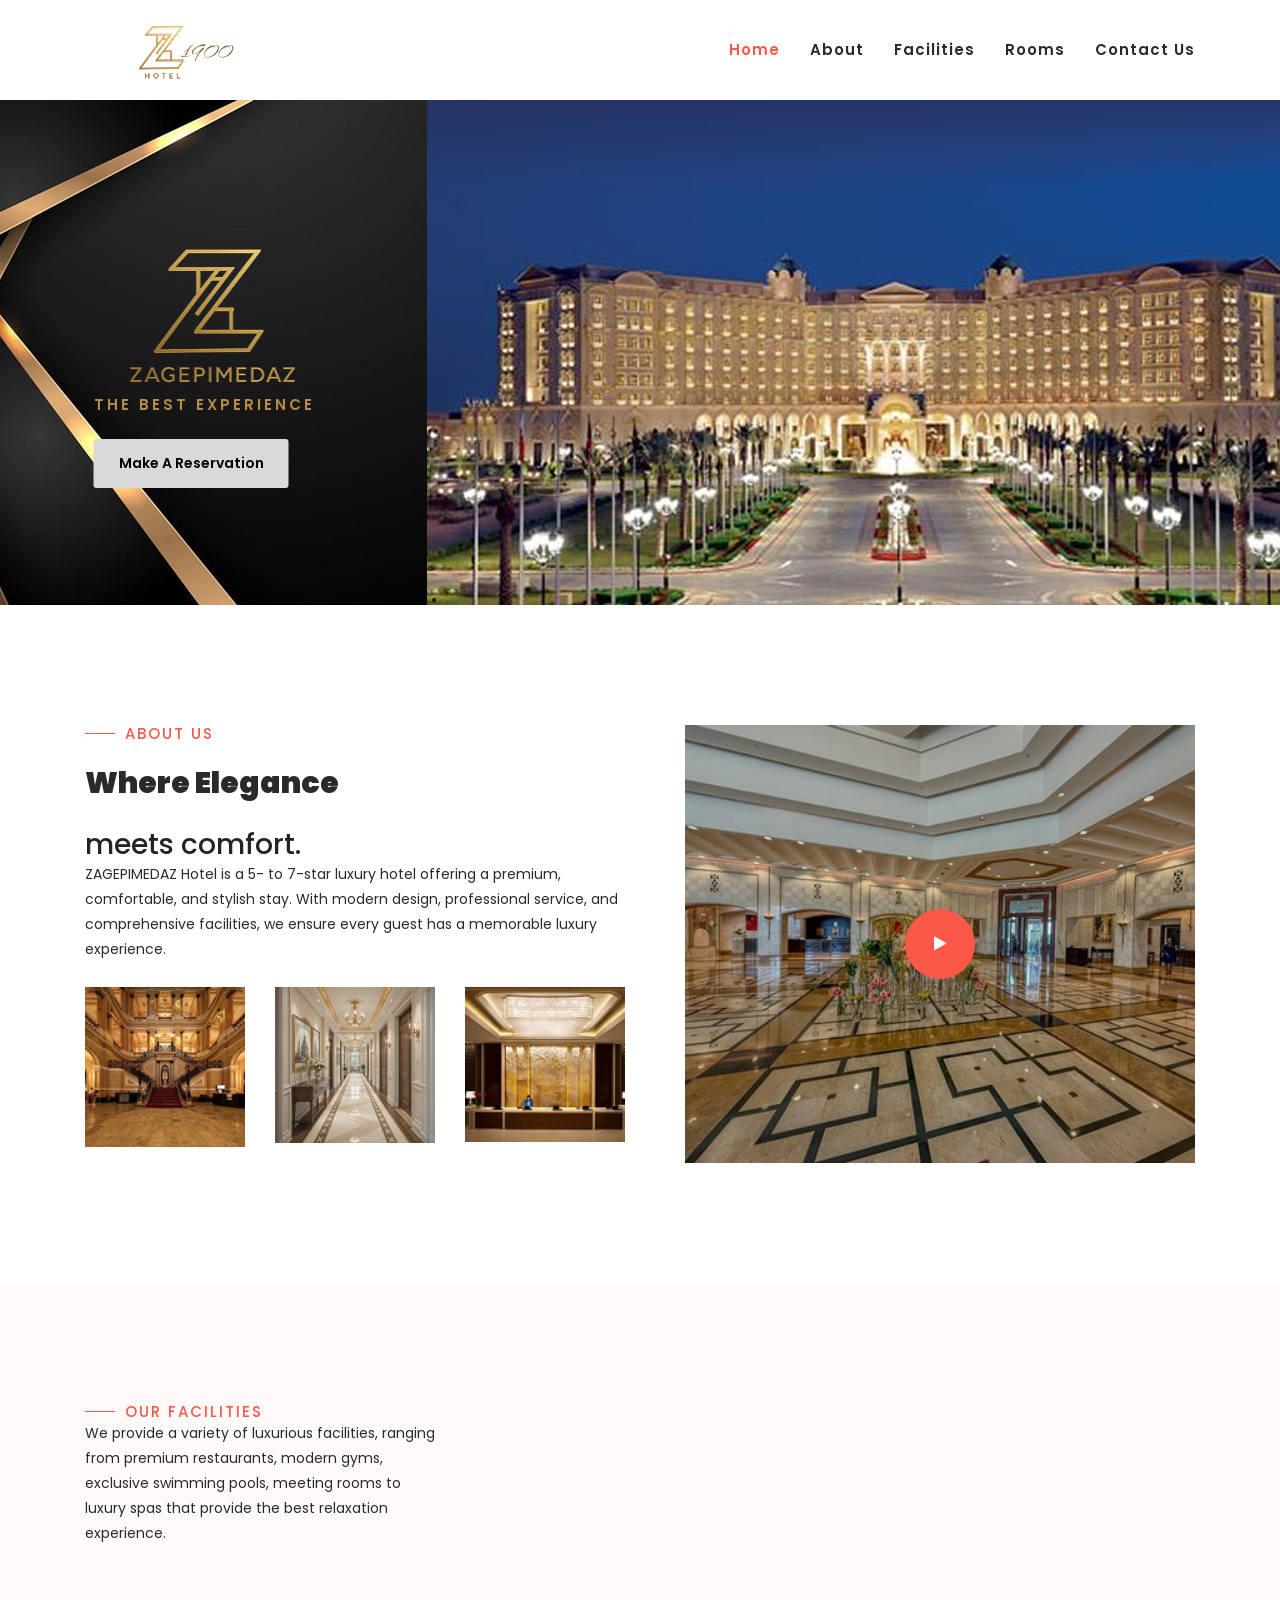
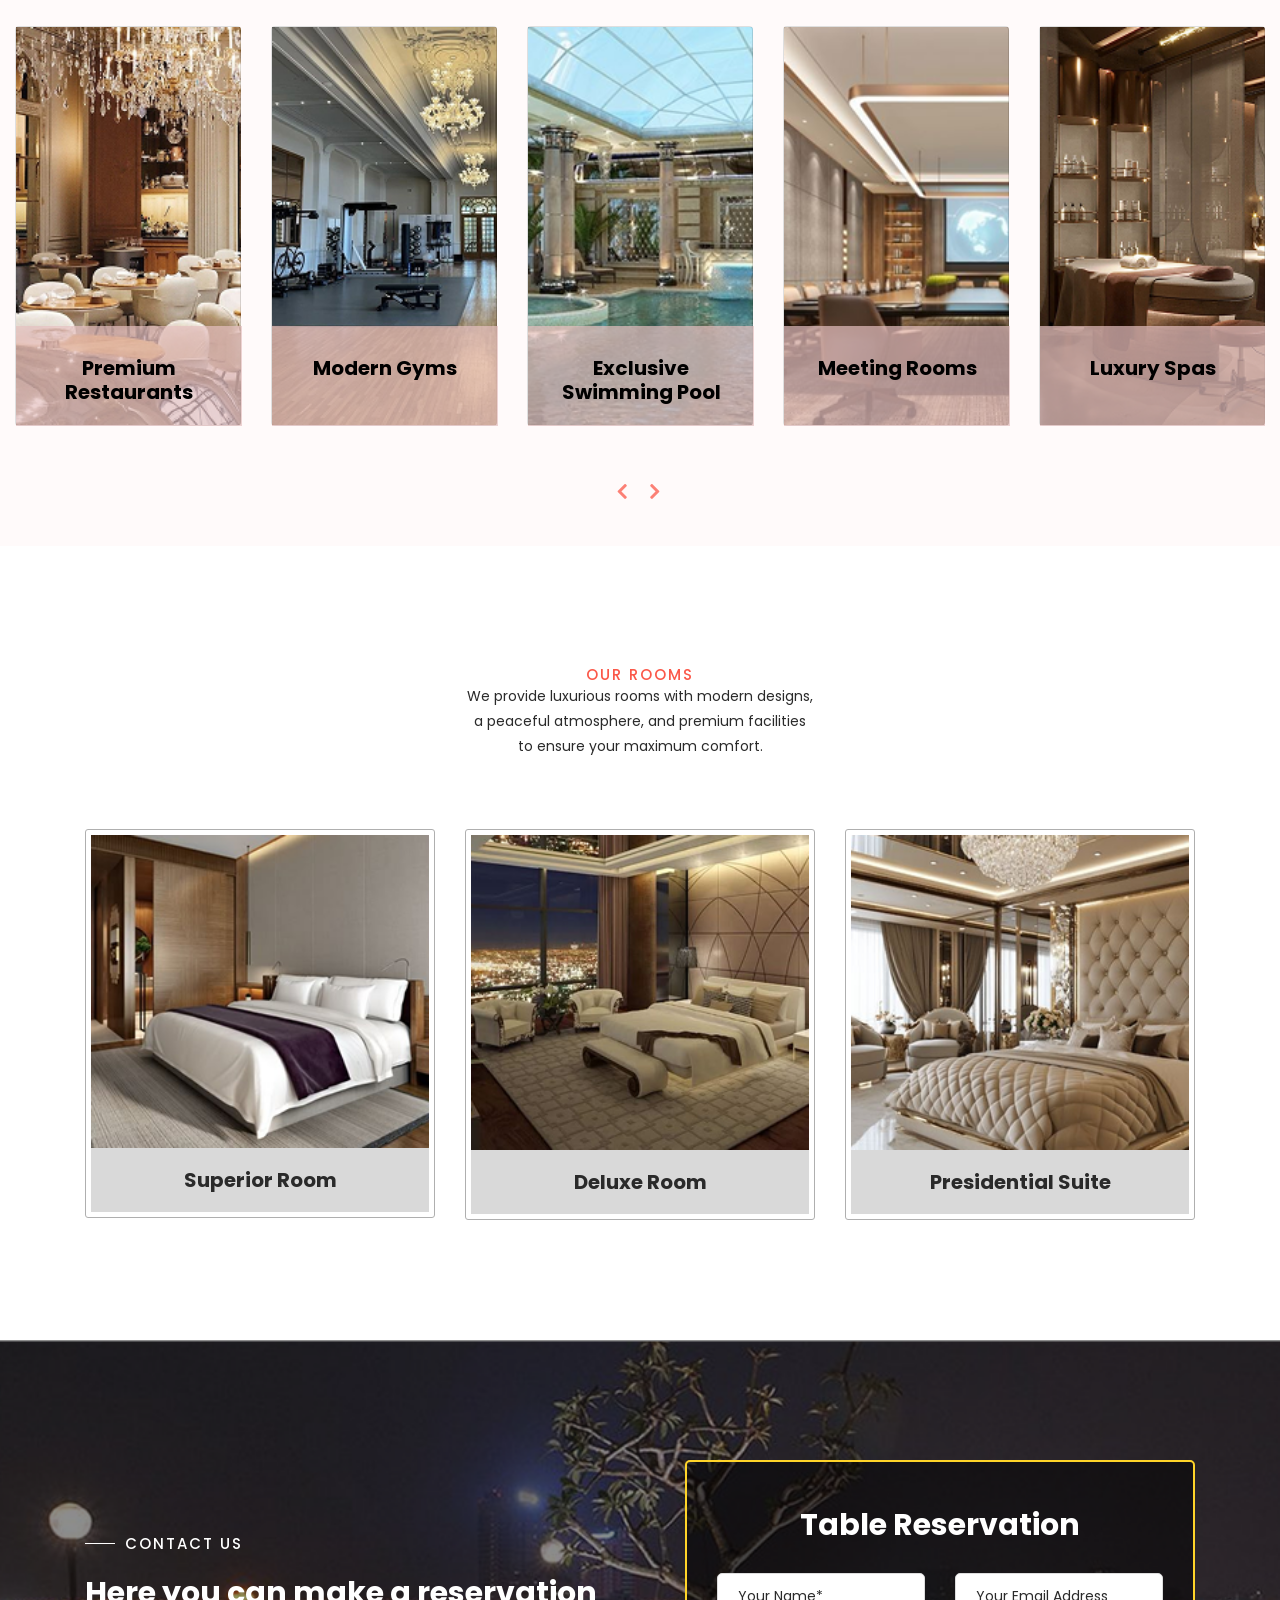
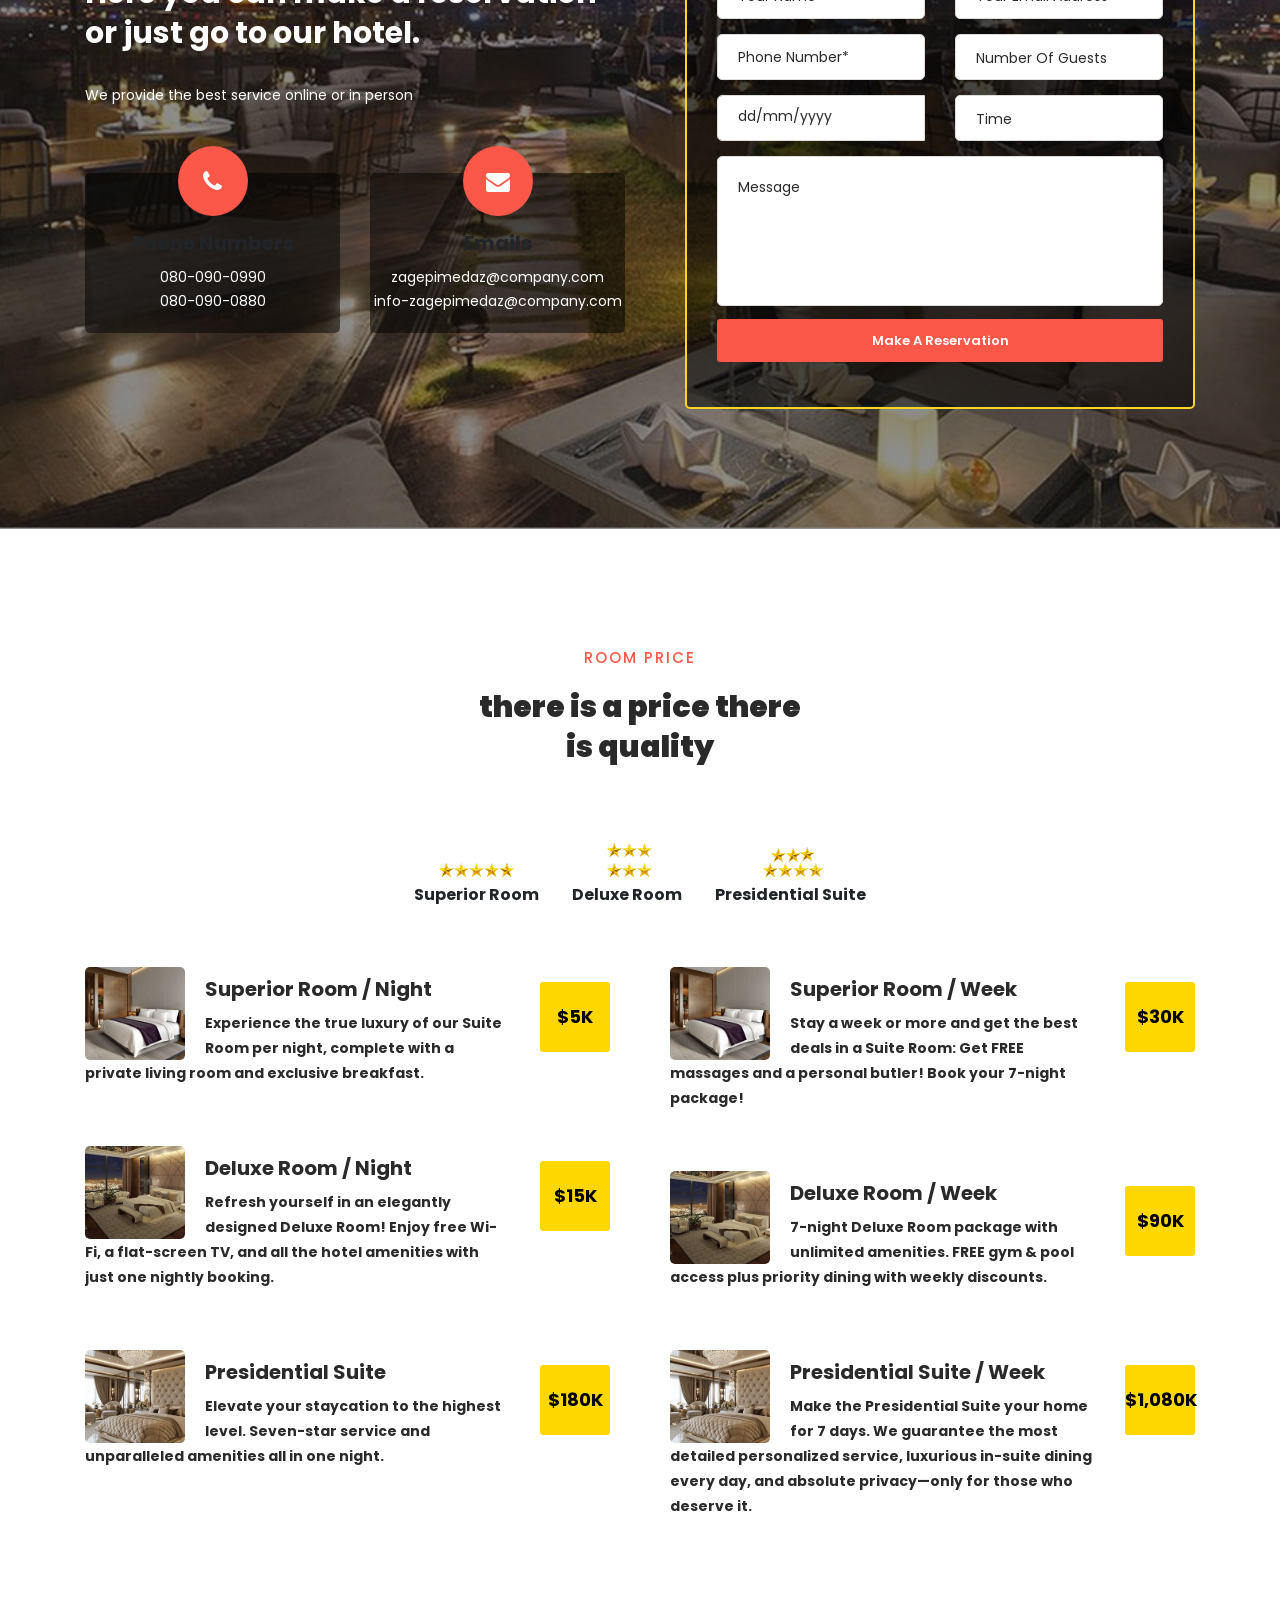
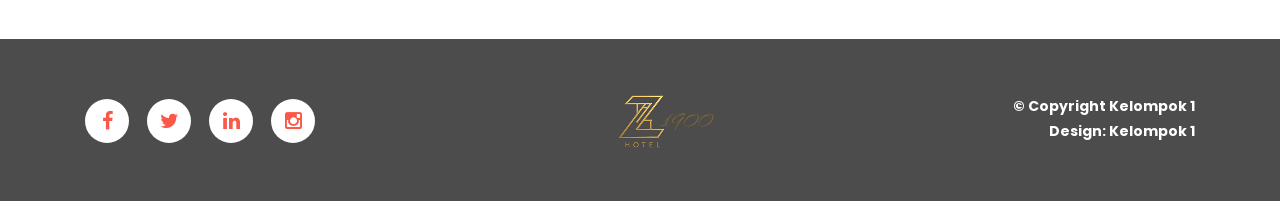
<file: programmer/index.html>
<!DOCTYPE html>
<html lang="en">

  <head>

    <meta charset="utf-8">
    <meta name="viewport" content="width=device-width, initial-scale=1, shrink-to-fit=no">
    <meta name="description" content="">
    <meta name="author" content="">
    <link href="https://fonts.googleapis.com/css?family=Poppins:100,200,300,400,500,600,700,800,900&display=swap" rel="stylesheet">
    <link href="https://fonts.googleapis.com/css2?family=Dancing+Script:wght@400;500;600;700&display=swap" rel="stylesheet">

    <title>Zagepimedaz Hotel</title>

    <!-- Additional CSS Files -->
    <link rel="stylesheet" type="text/css" href="assets/css/bootstrap.min.css">

    <link rel="stylesheet" type="text/css" href="assets/css/font-awesome.css">

    <link rel="stylesheet" href="assets/css/hotel.css">

    <link rel="stylesheet" href="assets/css/owl-carousel.css">

    <link rel="stylesheet" href="assets/css/lightbox.css">

    </head>
    
    <body>
    
    <!-- ***** Preloader Start ***** -->
    <div id="preloader">
        <div class="jumper">
            <div></div>
            <div></div>
            <div></div>
        </div>
    </div>  
    <!-- ***** Preloader End ***** -->
    
    
    <!-- ***** Header Area Start ***** -->
    <header class="header-area header-sticky">
        <div class="container">
            <div class="row">
                <div class="col-12">
                    <nav class="main-nav">
                        <!-- ***** Logo Start ***** -->
                        <a href="index.html" class="logo">
                            <img src="assets/images/logo.png" align="Zagepimedaz Hotel">
                        </a>
                        <!-- ***** Logo End ***** -->
                        <!-- ***** Menu Start ***** -->
                        <ul class="nav">
                            <li class="scroll-to-section"><a href="#top" class="active">Home</a></li>
                            <li class="scroll-to-section"><a href="#about">About</a></li>
                            <li class="scroll-to-section"><a href="#menu">Facilities</a></li>
                            <li class="scroll-to-section"><a href="#chefs">Rooms</a></li> 
                            <li class="scroll-to-section"><a href="#reservation">Contact Us</a></li> 
                        </ul>        
                        <a class='menu-trigger'>
                            <span>Menu</span>
                        </a>
                        <!-- ***** Menu End ***** -->
                    </nav>
                </div>
            </div>
        </div>
    </header>
    <!-- ***** Header Area End ***** -->

    <!-- ***** Main Banner Area Start ***** -->
    <div id="top">
        <div class="container-fluid">
            <div class="row">
                <div class="col-lg-4">
                    <div class="left-content">
                        <div class="inner-content">
                            <img src="assets/images/logota.png" alt="ZAGEPIMEDAZ">
                            <h6 style="color: #B38D42;">THE BEST EXPERIENCE</h6>
                            <div class="main-white-button scroll-to-section">
                                <a href="#reservation"><p style="color:black ;">Make A Reservation</p></a>
                            </div>
                        </div>
                    </div>
                </div>
                <div class="col-lg-8">
                    <div class="main-banner header-text">
                        <div class="img-fill">
                            <img src="assets/images/b2.png" alt="ZAGEPIMEDAZ">
                        </div>
                    </div>
                </div>
            </div>
        </div>
    </div>
    <!-- ***** Main Banner Area End ***** -->

    <!-- ***** About Area Starts ***** -->
    <section class="section" id="about">
        <div class="container">
            <div class="row">
                <div class="col-lg-6 col-md-6 col-xs-12">
                    <div class="left-text-content">
                        <div class="section-heading">
                            <h6>About Us</h6>
                            <h2>Where Elegance</h2>
                            <h3>meets comfort.</h3>
                        </div>
                        <p>ZAGEPIMEDAZ Hotel is a 5- to 7-star luxury hotel offering a premium, comfortable, and stylish stay. With modern design, professional service, and comprehensive facilities, we ensure every guest has a memorable luxury experience.</p>
                        <div class="row">
                            <div class="col-4">
                                <img src="assets/images/b3.png" alt="">
                            </div>
                            <div class="col-4">
                                <img src="assets/images/b4.png" alt="">
                            </div>
                            <div class="col-4">
                                <img src="assets/images/b5.png" alt="">
                            </div>
                        </div>
                    </div>
                </div>
                <div class="col-lg-6 col-md-6 col-xs-12">
                    <div class="right-content">
                        <div class="thumb">
                            <a rel="nofollow" href="http://youtube.com"><i class="fa fa-play"></i></a>
                            <img src="assets/images/pv.png" alt="">
                        </div>
                    </div>
                </div>
            </div>
        </div>
    </section>
    <!-- ***** About Area Ends ***** -->

    <!-- ***** Menu Area Starts ***** -->
    <section class="section" id="menu">
        <div class="container">
            <div class="row">
                <div class="col-lg-4">
                    <div class="section-heading">
                        <h6>Our Facilities</h6>
                        <p>We provide a variety of luxurious facilities, ranging from premium restaurants, modern gyms, exclusive swimming pools, meeting rooms to luxury spas that provide the best relaxation experience.</p>
                    </div>
                </div>
            </div>
        </div>
        <div class="menu-item-carousel">
            <div class="col-lg-12">
                <div class="owl-menu-item owl-carousel">
                    <div class="item">
                        <div class='card card1'>
                            <div class='Info'>
                              <h1 class='title'>Premium Restaurants <br> <br></h1>
                              <div class="main-text-button">
                              </div>
                            </div>
                        </div>
                    </div>
                    <div class="item">
                        <div class='card card2'>
                            <div class='Info'>
                              <h1 class='title'>Modern Gyms <br> <br></h1>
                              <div class="main-text-button">
                              </div>
                            </div>
                        </div>
                    </div>
                    <div class="item">
                        <div class='card card3'>
                            <div class='Info'>
                              <h1 class='title'>Exclusive Swimming Pool</h1>
                              <div class="main-text-button">
                              </div>
                            </div>
                        </div>
                    </div>
                    <div class="item">
                        <div class='card card4'>
                            <div class='Info'>
                              <h1 class='title'>Meeting Rooms <br> <br></h1>
                              <div class="main-text-button">
                              </div>
                            </div>
                        </div>
                    </div>
                    <div class="item">
                        <div class='card card5'>
                            <div class='Info'>
                              <h1 class='title'>Luxury Spas <br> <br></h1>
                              <div class="main-text-button">
                              </div>
                            </div>
                        </div>
                    </div>
                    <div class="item">
                        <div class='card card3'>
                            <div class='Info'>
                              <h1 class='title'>Exclusive Swimming Pool</h1>
                              <div class="main-text-button">
                              </div>
                            </div>
                        </div>
                    </div>
                </div>
            </div>
        </div>
    </section>
    <!-- ***** Menu Area Ends ***** -->

    <!-- ***** Chefs Area Starts ***** -->
    <section class="section" id="chefs">
        <div class="container">
            <div class="row">
                <div class="col-lg-4 offset-lg-4 text-center">
                    <div class="section-heading">
                        <h6>Our rooms</h6>
                        <p>We provide luxurious rooms with modern designs, a peaceful atmosphere, and premium facilities to ensure your maximum comfort.</p>
                    </div>
                </div>
            </div>
            <div class="row">
                <div class="col-lg-4">
                    <div class="chef-item">
                        <div class="thumb">
                            <img src="assets/images/sp-rooms.png" alt="Chef #1">
                        </div>
                        <div class="down-content">
                            <h4>Superior Room</h4>
                        </div>
                    </div>
                </div>
                <div class="col-lg-4">
                    <div class="chef-item">
                        <div class="thumb">
                            <img src="assets/images/d-rooms.png" alt="Chef #2">
                        </div>
                        <div class="down-content">
                            <h4>Deluxe Room</h4>
                        </div>
                    </div>
                </div>
                <div class="col-lg-4">
                    <div class="chef-item">
                        <div class="thumb">
                            <img src="assets/images/ps-rooms.png" alt="Chef #3">
                        </div>
                        <div class="down-content">
                            <h4>Presidential Suite</h4>
                        </div>
                    </div>
                </div>
            </div>
        </div>
    </section>
    <!-- ***** Chefs Area Ends ***** -->

    <!-- ***** Reservation Us Area Starts ***** -->
    <section class="section" id="reservation">
        <div class="container">
            <div class="row">
                <div class="col-lg-6 align-self-center">
                    <div class="left-text-content">
                        <div class="section-heading">
                            <h6>Contact Us</h6>
                            <h2>Here you can  make a reservation or just go to our hotel.</h2>
                        </div>
                        <p>We provide the best service online or in person</p>
                        <div class="row">
                            <div class="col-lg-6">
                                <div class="phone">
                                    <i class="fa fa-phone"></i>
                                    <h4>Phone Numbers</h4>
                                    <span><a href="#" style="color: #fff;">080-090-0990</a><br><a href="#" style="color: #fff;">080-090-0880</a></span>
                                </div>
                            </div>
                            <div class="col-lg-6">
                                <div class="message">
                                    <i class="fa fa-envelope"></i>
                                    <h4>Emails</h4>
                                    <span><a href="#" style="color: #fff;">zagepimedaz@company.com</a><br><a href="#" style="color: #fff;">info-zagepimedaz@company.com</a></span>
                                </div>
                            </div>
                        </div>
                    </div>
                </div>
                <div class="col-lg-6">
                    <div class="contact-form">
                        <form id="contact" action="" method="post">
                          <div class="row">
                            <div class="col-lg-12">
                                <h4 style="color: #fff;">Table Reservation</h4>
                            </div>
                            <div class="col-lg-6 col-sm-12">
                              <fieldset>
                                <input name="name" type="text" id="name" placeholder="Your Name*" required="">
                              </fieldset>
                            </div>
                            <div class="col-lg-6 col-sm-12">
                              <fieldset>
                              <input name="email" type="text" id="email" pattern="[^ @]*@[^ @]*" placeholder="Your Email Address" required="">
                            </fieldset>
                            </div>
                            <div class="col-lg-6 col-sm-12">
                              <fieldset>
                                <input name="phone" type="text" id="phone" placeholder="Phone Number*" required="">
                              </fieldset>
                            </div>
                            <div class="col-md-6 col-sm-12">
                              <fieldset>
                                <select value="number-guests" name="number-guests" id="number-guests">
                                    <option value="number-guests">Number Of Guests</option>
                                    <option name="1" id="1">1</option>
                                    <option name="2" id="2">2</option>
                                    <option name="3" id="3">3</option>
                                    <option name="4" id="4">4</option>
                                    <option name="5" id="5">5</option>
                                    <option name="6" id="6">6</option>
                                    <option name="7" id="7">7</option>
                                    <option name="8" id="8">8</option>
                                    <option name="9" id="9">9</option>
                                    <option name="10" id="10">10</option>
                                    <option name="11" id="11">11</option>
                                    <option name="12" id="12">12</option>
                                </select>
                              </fieldset>
                            </div>
                            <div class="col-lg-6">
                                <div id="filterDate2">    
                                  <div class="input-group date" data-date-format="dd/mm/yyyy">
                                    <input  name="date" id="date" type="text" class="form-control" placeholder="dd/mm/yyyy">
                                    <div class="input-group-addon" >
                                      <span class="glyphicon glyphicon-th"></span>
                                    </div>
                                  </div>
                                </div>   
                            </div>
                            <div class="col-md-6 col-sm-12">
                              <fieldset>
                                <select value="time" name="time" id="time">
                                    <option value="time">Time</option>
                                    <option name="Breakfast" id="Breakfast">Breakfast</option>
                                    <option name="Lunch" id="Lunch">Lunch</option>
                                    <option name="Dinner" id="Dinner">Dinner</option>
                                </select>
                              </fieldset>
                            </div>
                            <div class="col-lg-12">
                              <fieldset>
                                <textarea name="message" rows="6" id="message" placeholder="Message" required=""></textarea>
                              </fieldset>
                            </div>
                            <div class="col-lg-12">
                              <fieldset>
                                <button type="submit" id="form-submit" class="main-button-icon">Make A Reservation</button>
                              </fieldset>
                            </div>
                          </div>
                        </form>
                    </div>
                </div>
            </div>
        </div>
    </section>
    <!-- ***** Reservation Area Ends ***** -->

    <!-- ***** Menu Area Starts ***** -->
    <section class="section" id="offers">
        <div class="container">
            <div class="row">
                <div class="col-lg-4 offset-lg-4 text-center">
                    <div class="section-heading">
                        <h6>Room Price</h6>
                        <h2><b>there is a price there is quality</h2>
                    </div>
                </div>
            </div>
            <div class="row">
                <div class="col-lg-12">
                    <div class="row" id="tabs">
                        <div class="col-lg-12">
                            <div class="heading-tabs">
                                <div class="row">
                                    <div class="col-lg-6 offset-lg-3">
                                        <ul>
                                          <li><img src="assets/images/bintang5.png" alt=""><br>Superior Room</li>
                                          <li><img src="assets/images/bintang6.png" alt=""><br>Deluxe Room</li>
                                          <li><img src="assets/images/bintang7.png" alt=""><br>Presidential Suite</li>
                                        </ul>
                                    </div>
                                </div>
                            </div>
                        </div>
                        <div class="col-lg-12">
                            <section class='tabs-content'>
                                <article id='tabs-1'>
                                    <div class="row">
                                        <div class="col-lg-6">
                                            <div class="row">
                                                <div class="left-list">
                                                    <div class="col-lg-12">
                                                        <div class="tab-item">
                                                            <img src="assets/images/sp-rooms.png" alt="">
                                                            <h4>Superior Room / Night</h4>
                                                            <p>Experience the true luxury of our Suite Room per night, complete with a private living room and exclusive breakfast.</p>
                                                            <div class="price">
                                                                <h6 style="color: black;">$5K</h6>
                                                            </div>
                                                        </div>
                                                    </div>
                                                    <div class="col-lg-12">
                                                        <div class="tab-item">
                                                            <img src="assets/images/d-rooms.png" alt="">
                                                            <h4>Deluxe Room / Night</h4>
                                                            <p>Refresh yourself in an elegantly designed Deluxe Room! Enjoy free Wi-Fi, a flat-screen TV, and all the hotel amenities with just one nightly booking.</p>
                                                            <div class="price">
                                                                <h6 style="color: black;">$15K</h6>
                                                            </div>
                                                        </div>
                                                    </div>
                                                    <div class="col-lg-12">
                                                        <div class="tab-item">
                                                            <img src="assets/images/ps-rooms.png" alt="">
                                                            <h4>Presidential Suite</h4>
                                                            <p>Elevate your staycation to the highest level. Seven-star service and unparalleled amenities all in one night.</p>
                                                            <div class="price">
                                                                <h6 style="color: black;">$180K</h6>
                                                            </div>
                                                        </div>
                                                    </div>
                                                </div>
                                            </div>
                                        </div>
                                        <div class="col-lg-6">
                                            <div class="row">
                                                <div class="right-list">
                                                    <div class="col-lg-12">
                                                        <div class="tab-item">
                                                            <img src="assets/images/sp-rooms.png" alt="">
                                                            <h4>Superior Room / Week</h4>
                                                            <p>Stay a week or more and get the best deals in a Suite Room: Get FREE massages and a personal butler! Book your 7-night package!</p>
                                                            <div class="price">
                                                                <h6 style="color: black;">$30K</h6>
                                                            </div>
                                                        </div>
                                                    </div>
                                                    <div class="col-lg-12">
                                                        <div class="tab-item">
                                                            <img src="assets/images/d-rooms.png" alt="">
                                                            <h4>Deluxe Room / Week</h4>
                                                            <p>7-night Deluxe Room package with unlimited amenities. FREE gym & pool access plus priority dining with weekly discounts.</p>
                                                            <div class="price">
                                                                <h6 style="color: black;">$90K</h6>
                                                            </div>
                                                        </div>
                                                    </div>
                                                    <div class="col-lg-12">
                                                        <div class="tab-item">
                                                            <img src="assets/images/ps-rooms.png" alt="">
                                                            <h4>Presidential Suite / Week</h4>
                                                            <p>Make the Presidential Suite your home for 7 days. We guarantee the most detailed personalized service, luxurious in-suite dining every day, and absolute privacy—only for those who deserve it.</p>
                                                            <div class="price">
                                                                <h6 style="color: black;">$1,080K</h6>
                                                            </div>
                                                        </div>
                                                    </div>
                                                </div>
                                            </div>
                                        </div>
                                    </div>
                                </article>  
                            </section>
                        </div>
                    </div>
                </div>
            </div>
        </div>
    </section>
    <!-- ***** Chefs Area Ends ***** --> 
    
    <!-- ***** Footer Start ***** -->
    <footer>
        <div class="container">
            <div class="row">
                <div class="col-lg-4 col-xs-12">
                    <div class="right-text-content">
                            <ul class="social-icons">
                                <li><a href="#"><i class="fa fa-facebook"></i></a></li>
                                <li><a href="#"><i class="fa fa-twitter"></i></a></li>
                                <li><a href="#"><i class="fa fa-linkedin"></i></a></li>
                                <li><a href="#"><i class="fa fa-instagram"></i></a></li>
                            </ul>
                    </div>
                </div>
                <div class="col-lg-4">
                    <div class="logo">
                        <a href="index.html"><img src="assets/images/logo.png" alt=""></a>
                    </div>
                </div>
                <div class="col-lg-4 col-xs-12">
                    <div class="left-text-content">
                        <p>© Copyright Kelompok 1
                        
                        <br>Design: Kelompok 1</p>
                    </div>
                </div>
            </div>
        </div>
    </footer>

    <!-- jQuery -->
    <script src="assets/js/jquery-2.1.0.min.js"></script>

    <!-- Bootstrap -->
    <script src="assets/js/popper.js"></script>
    <script src="assets/js/bootstrap.min.js"></script>

    <!-- Plugins -->
    <script src="assets/js/owl-carousel.js"></script>
    <script src="assets/js/accordions.js"></script>
    <script src="assets/js/datepicker.js"></script>
    <script src="assets/js/scrollreveal.min.js"></script>
    <script src="assets/js/waypoints.min.js"></script>
    <script src="assets/js/jquery.counterup.min.js"></script>
    <script src="assets/js/imgfix.min.js"></script> 
    <script src="assets/js/slick.js"></script> 
    <script src="assets/js/lightbox.js"></script> 
    <script src="assets/js/isotope.js"></script> 
    
    <!-- Global Init -->
    <script src="assets/js/custom.js"></script>
    <script>

        $(function() {
            var selectedClass = "";
            $("p").click(function(){
            selectedClass = $(this).attr("data-rel");
            $("#portfolio").fadeTo(50, 0.1);
                $("#portfolio div").not("."+selectedClass).fadeOut();
            setTimeout(function() {
              $("."+selectedClass).fadeIn();
              $("#portfolio").fadeTo(50, 1);
            }, 500);
                
            });
        });

    </script>
  </body>
</html>
</file>
<file: programmer/assets/css/hotel.css>
/*

TemplateMo 558 Klassy Cafe

https://templatemo.com/tm-558-klassy-cafe

*/

/* ---------------------------------------------
Table of contents
------------------------------------------------
01. font & reset css
02. reset
03. global styles
04. header
05. banner
06. features
07. testimonials
08. contact
09. footer
10. preloader
11. search
12. portfolio

--------------------------------------------- */
/* 
---------------------------------------------
font & reset css
--------------------------------------------- 
*/
@import url("https://fonts.googleapis.com/css?family=Poppins:100,200,300,400,500,600,700,800,900");
/* 
---------------------------------------------
reset
--------------------------------------------- 
*/
html, body, div, span, applet, object, iframe, h1, h2, h3, h4, h5, h6, p, blockquote, div
pre, a, abbr, acronym, address, big, cite, code, del, dfn, em, font, img, ins, kbd, q,
s, samp, small, strike, strong, sub, sup, tt, var, b, u, i, center, dl, dt, dd, ol, ul, li,
figure, header, nav, section, article, aside, footer, figcaption {
  margin: 0;
  padding: 0;
  border: 0;
  outline: 0;
}

.clearfix:after {
  content: ".";
  display: block;
  clear: both;
  visibility: hidden;
  line-height: 0;
  height: 0;
}

.clearfix {
  display: inline-block;
}

html[xmlns] .clearfix {
  display: block;
}

* html .clearfix {
  height: 1%;
}

ul, li {
  padding: 0;
  margin: 0;
  list-style: none;
}

header, nav, section, article, aside, footer, hgroup {
  display: block;
}

* {
  box-sizing: border-box;
}

html, body {
  font-family: 'Poppins', sans-serif;
  font-weight: 400;
  background-color: #fff;
  font-size: 16px;
  -ms-text-size-adjust: 100%;
  -webkit-font-smoothing: antialiased;
  -moz-osx-font-smoothing: grayscale;
}

a {
  text-decoration: none !important;
}

h1, h2, h3, h4, h5, h6 {
  margin-top: 0px;
  margin-bottom: 0px;
}

ul {
  margin-bottom: 0px;
}

p {
  font-size: 14px;
  line-height: 25px;
  color: #2a2a2a;
}

/* 
---------------------------------------------
global styles
--------------------------------------------- 
*/
html,
body {
  background: #fff;
  font-family: 'Poppins', sans-serif;
}

::selection {
  background: #fb5849;
  color: #fff;
}

::-moz-selection {
  background: #fb5849;
  color: #fff;
}

@media (max-width: 991px) {
  html, body {
    overflow-x: hidden;
  }
  .mobile-top-fix {
    margin-top: 30px;
    margin-bottom: 0px;
  }
  .mobile-bottom-fix {
    margin-bottom: 30px;
  }
  .mobile-bottom-fix-big {
    margin-bottom: 60px;
  }
}

.main-white-button a {
  font-size: 13px;
  color: #fb5849;
  background-color: #d9d9d9;
  padding: 12px 25px;
  display: inline-block;
  border-radius: 3px;
  font-weight: 600;
  transition: all .3s;
}

.main-white-button a:hover {
  opacity: 0.9;
}

.main-text-button a {
  font-size: 13px;
  color: #fff;
  font-weight: 600;
  transition: all .3s;
}

.main-text-button a:hover {
  opacity: 0.9;
}

.section-heading h6 {
  position: relative;
  font-size: 15px;
  color: #fb5849;
  font-weight: 500;
  letter-spacing: 2px;
  text-transform: uppercase;
  padding-left: 40px;
}

.section-heading h6:before {
  width: 30px;
  height: 1px;
  content: '';
  position: absolute;
  left: 0;
  top: 8px;
  background-color: #fb5849;
}

.section-heading h2 {
  line-height: 40px;
  margin-top: 20px;
  margin-bottom: 25px; 
  font-size: 30px;
  font-weight: 900;
  color: #2a2a2a;
}


/* 
---------------------------------------------
header
--------------------------------------------- 
*/

.background-header {
  background-color: #fff;
  height: 80px!important;
  position: fixed!important;
  top: 0px;
  left: 0px;
  right: 0px;
  box-shadow: 0px 0px 10px rgba(0,0,0,0.15)!important;
}

.background-header .logo,
.background-header .main-nav .nav li a {
  color: #1e1e1e!important;
}

.background-header .main-nav .nav li:hover a {
  color: #fb5849!important;
}

.background-header .nav li a.active {
  color: #fb5849!important;
}

.header-area {
  background-color: #fff;
  position: absolute;
  top: 0px;
  left: 0px;
  right: 0px;
  z-index: 100;
  height: 100px;
  -webkit-transition: all .5s ease 0s;
  -moz-transition: all .5s ease 0s;
  -o-transition: all .5s ease 0s;
  transition: all .5s ease 0s;
}

.header-area .main-nav {
  min-height: 80px;
  background: transparent;
}

.header-area .main-nav .logo {
  line-height: 100px;
  color: #fff;
  font-size: 28px;
  font-weight: 700;
  text-transform: uppercase;
  letter-spacing: 2px;
  float: left;
  -webkit-transition: all 0.3s ease 0s;
  -moz-transition: all 0.3s ease 0s;
  -o-transition: all 0.3s ease 0s;
  transition: all 0.3s ease 0s;
}

.background-header .main-nav .logo {
  line-height: 75px;
}

.background-header .nav {
  margin-top: 20px !important;
}

.header-area .main-nav .nav {
  float: right;
  margin-top: 30px;
  margin-right: 0px;
  background-color: transparent;
  -webkit-transition: all 0.3s ease 0s;
  -moz-transition: all 0.3s ease 0s;
  -o-transition: all 0.3s ease 0s;
  transition: all 0.3s ease 0s;
  position: relative;
  z-index: 999;
}

.header-area .main-nav .nav li {
  padding-left: 15px;
  padding-right: 15px;
}

.header-area .main-nav .nav li:last-child {
  padding-right: 0px;
}

.header-area .main-nav .nav li a {
  display: block;
  font-weight: 600;
  font-size: 15px;
  color: #2a2a2a;
  text-transform: capitalize;
  -webkit-transition: all 0.3s ease 0s;
  -moz-transition: all 0.3s ease 0s;
  -o-transition: all 0.3s ease 0s;
  transition: all 0.3s ease 0s;
  height: 40px;
  line-height: 40px;
  border: transparent;
  letter-spacing: 1px;
}

.header-area .main-nav .nav li a {
  color: #2a2a2a;
}

.header-area .main-nav .nav li:hover a,
.header-area .main-nav .nav li a.active {
  color: #fb5849!important;
}

.background-header .main-nav .nav li:hover a,
.background-header .main-nav .nav li a.active {
  color: #fb5849!important;
  opacity: 1;
}

.header-area .main-nav .nav li.submenu {
  position: relative;
  padding-right: 30px;
}

.header-area .main-nav .nav li.submenu:after {
  font-family: FontAwesome;
  content: "\f107";
  font-size: 12px;
  color: #2a2a2a;
  position: absolute;
  right: 18px;
  top: 12px;
}

.background-header .main-nav .nav li.submenu:after {
  color: #2a2a2a;
}

.header-area .main-nav .nav li.submenu ul {
  position: absolute;
  width: 200px;
  box-shadow: 0 2px 28px 0 rgba(0, 0, 0, 0.06);
  overflow: hidden;
  top: 50px;
  opacity: 0;
  transform: translateY(+2em);
  visibility: hidden;
  z-index: -1;
  transition: all 0.3s ease-in-out 0s, visibility 0s linear 0.3s, z-index 0s linear 0.01s;
}

.header-area .main-nav .nav li.submenu ul li {
  margin-left: 0px;
  padding-left: 0px;
  padding-right: 0px;
}

.header-area .main-nav .nav li.submenu ul li a {
  opacity: 1;
  display: block;
  background: #f7f7f7;
  color: #2a2a2a!important;
  padding-left: 20px;
  height: 40px;
  line-height: 40px;
  -webkit-transition: all 0.3s ease 0s;
  -moz-transition: all 0.3s ease 0s;
  -o-transition: all 0.3s ease 0s;
  transition: all 0.3s ease 0s;
  position: relative;
  font-size: 13px;
  font-weight: 400;
  border-bottom: 1px solid #eee;
}

.header-area .main-nav .nav li.submenu ul li a:hover {
  background: #fff;
  color: #fb5849!important;
  padding-left: 25px;
}

.header-area .main-nav .nav li.submenu ul li a:hover:before {
  width: 3px;
}

.header-area .main-nav .nav li.submenu:hover ul {
  visibility: visible;
  opacity: 1;
  z-index: 1;
  transform: translateY(0%);
  transition-delay: 0s, 0s, 0.3s;
}

.header-area .main-nav .menu-trigger {
  cursor: pointer;
  display: block;
  position: absolute;
  top: 33px;
  width: 32px;
  height: 40px;
  text-indent: -9999em;
  z-index: 99;
  right: 40px;
  display: none;
}

.background-header .main-nav .menu-trigger {
  top: 23px;
}

.header-area .main-nav .menu-trigger span,
.header-area .main-nav .menu-trigger span:before,
.header-area .main-nav .menu-trigger span:after {
  -moz-transition: all 0.4s;
  -o-transition: all 0.4s;
  -webkit-transition: all 0.4s;
  transition: all 0.4s;
  background-color: #1e1e1e;
  display: block;
  position: absolute;
  width: 30px;
  height: 2px;
  left: 0;
}

.background-header .main-nav .menu-trigger span,
.background-header .main-nav .menu-trigger span:before,
.background-header .main-nav .menu-trigger span:after {
  background-color: #1e1e1e;
}

.header-area .main-nav .menu-trigger span:before,
.header-area .main-nav .menu-trigger span:after {
  -moz-transition: all 0.4s;
  -o-transition: all 0.4s;
  -webkit-transition: all 0.4s;
  transition: all 0.4s;
  background-color: #1e1e1e;
  display: block;
  position: absolute;
  width: 30px;
  height: 2px;
  left: 0;
  width: 75%;
}

.background-header .main-nav .menu-trigger span:before,
.background-header .main-nav .menu-trigger span:after {
  background-color: #1e1e1e;
}

.header-area .main-nav .menu-trigger span:before,
.header-area .main-nav .menu-trigger span:after {
  content: "";
}

.header-area .main-nav .menu-trigger span {
  top: 16px;
}

.header-area .main-nav .menu-trigger span:before {
  -moz-transform-origin: 33% 100%;
  -ms-transform-origin: 33% 100%;
  -webkit-transform-origin: 33% 100%;
  transform-origin: 33% 100%;
  top: -10px;
  z-index: 10;
}

.header-area .main-nav .menu-trigger span:after {
  -moz-transform-origin: 33% 0;
  -ms-transform-origin: 33% 0;
  -webkit-transform-origin: 33% 0;
  transform-origin: 33% 0;
  top: 10px;
}

.header-area .main-nav .menu-trigger.active span,
.header-area .main-nav .menu-trigger.active span:before,
.header-area .main-nav .menu-trigger.active span:after {
  background-color: transparent;
  width: 100%;
}

.header-area .main-nav .menu-trigger.active span:before {
  -moz-transform: translateY(6px) translateX(1px) rotate(45deg);
  -ms-transform: translateY(6px) translateX(1px) rotate(45deg);
  -webkit-transform: translateY(6px) translateX(1px) rotate(45deg);
  transform: translateY(6px) translateX(1px) rotate(45deg);
  background-color: #1e1e1e;
}

.background-header .main-nav .menu-trigger.active span:before {
  background-color: #1e1e1e;
}

.header-area .main-nav .menu-trigger.active span:after {
  -moz-transform: translateY(-6px) translateX(1px) rotate(-45deg);
  -ms-transform: translateY(-6px) translateX(1px) rotate(-45deg);
  -webkit-transform: translateY(-6px) translateX(1px) rotate(-45deg);
  transform: translateY(-6px) translateX(1px) rotate(-45deg);
  background-color: #1e1e1e;
}

.background-header .main-nav .menu-trigger.active span:after {
  background-color: #1e1e1e;
}

.header-area.header-sticky {
  min-height: 80px;
}

.header-area .nav {
  margin-top: 30px;
}

.header-area.header-sticky .nav li a.active {
  color: #fb5849;
}

@media (max-width: 1200px) {
  .header-area .main-nav .nav li {
    padding-left: 12px;
    padding-right: 12px;
  }
  .header-area .main-nav:before {
    display: none;
  }
}

@media (max-width: 767px) {
  .header-area .main-nav .logo {
    color: #1e1e1e;
  }
  .header-area.header-sticky .nav li a:hover,
  .header-area.header-sticky .nav li a.active {
    color: #fb5849!important;
    opacity: 1;
  }
  .header-area.header-sticky .nav li.search-icon a {
    width: 100%;
  }
  .header-area {
    background-color: #f7f7f7;
    padding: 0px 15px;
    height: 100px;
    box-shadow: none;
    text-align: center;
  }
  .header-area .container {
    padding: 0px;
  }
  .header-area .logo {
    margin-left: 30px;
  }
  .header-area .menu-trigger {
    display: block !important;
  }
  .header-area .main-nav {
    overflow: hidden;
  }
  .header-area .main-nav .nav {
    float: none;
    width: 100%;
    display: none;
    -webkit-transition: all 0s ease 0s;
    -moz-transition: all 0s ease 0s;
    -o-transition: all 0s ease 0s;
    transition: all 0s ease 0s;
    margin-left: 0px;
  }
  .header-area .main-nav .nav li:first-child {
    border-top: 1px solid #eee;
  }
  .header-area.header-sticky .nav {
    margin-top: 100px !important;
  }
  .header-area .main-nav .nav li {
    width: 100%;
    background: #fff;
    border-bottom: 1px solid #eee;
    padding-left: 0px !important;
    padding-right: 0px !important;
  }
  .header-area .main-nav .nav li a {
    height: 50px !important;
    line-height: 50px !important;
    padding: 0px !important;
    border: none !important;
    background: #f7f7f7 !important;
    color: #191a20 !important;
  }
  .header-area .main-nav .nav li a:hover {
    background: #eee !important;
    color: #fb5849!important;
  }
  .header-area .main-nav .nav li.submenu ul {
    position: relative;
    visibility: inherit;
    opacity: 1;
    z-index: 1;
    transform: translateY(0%);
    transition-delay: 0s, 0s, 0.3s;
    top: 0px;
    width: 100%;
    box-shadow: none;
    height: 0px;
  }
  .header-area .main-nav .nav li.submenu ul li a {
    font-size: 12px;
    font-weight: 400;
  }
  .header-area .main-nav .nav li.submenu ul li a:hover:before {
    width: 0px;
  }
  .header-area .main-nav .nav li.submenu ul.active {
    height: auto !important;
  }
  .header-area .main-nav .nav li.submenu:after {
    color: #3B566E;
    right: 25px;
    font-size: 14px;
    top: 15px;
  }
  .header-area .main-nav .nav li.submenu:hover ul, .header-area .main-nav .nav li.submenu:focus ul {
    height: 0px;
  }
}

@media (min-width: 767px) {
  .header-area .main-nav .nav {
    display: flex !important;
  }
}


/* 
---------------------------------------------
banner
--------------------------------------------- 
*/

#top {
  padding-top: 100px;
}

#top .col-lg-4,
#top .col-lg-8 {
  padding: 0px;
}

#top .left-content {
  background-image: url(../images/bb.png);
  background-position: center center;
  background-repeat: no-repeat;
  background-size: cover;
  position: relative;
  width: 100%;
  height: 100%;
}

#top .left-content .inner-content {
  position: absolute;
  top: 50%;
  transform: translate(-50%, -50%);
  left: 50%;
}

#top .left-content h4 {
  font-family: 'Dancing Script', cursive;
  color: #fff;
  font-size: 54px;
  font-weight: 700;
}

#top .left-content h6 {
  font-size: 15px;
  text-transform: uppercase;
  font-weight: 600;
  color: #fff;
  letter-spacing: 3px;
  margin-top: 5px;
}

#top .left-content .main-white-button  {
  margin-top: 25px;
  margin-bottom: 10px;
}

#top .left-content .main-white-button a {
  display: inline-block;
}

/* ==== Main CSS === */
.img-fill{
  width: 100%;
  display: block;
  overflow: hidden;
  position: relative;
  text-align: center
}

.img-fill img {
  min-height: 100%;
  min-width: 100%;
  position: relative;
  display: inline-block;
  max-width: none;
}

*,
*:before,
*:after {
  -webkit-box-sizing: border-box;
  box-sizing: border-box;
  -webkit-font-smoothing: antialiased;
  -moz-osx-font-smoothing: grayscale;
}

.Grid1k {
  padding: 0 15px;
  max-width: 1200px;
  margin: auto;
}

.blocks-box,
.slick-slider {
  margin: 0;
  padding: 0!important;
}

.slick-slide {
  float: left /* If RTL Make This Right */ ;
  padding: 0;
}

/* ==== Slider Style === */
.Modern-Slider .item .img-fill{
  height:100%;
  max-height: 700px;
  background:#000;
}

.Modern-Slider .item .info > div{
  display:inline-block!important;
  vertical-align:middle;
}

.Modern-Slider .NextArrow {
  position:absolute;
  top:50%;
  transform: translateY(-25px);
  right:30px;
  width: 50px;
  height: 50px;
  background-color: #fb5849;
  border:0 none;
  line-height: 44px;
  border-radius: 50%;
  text-align:center;
  font-size: 36px;
  font-family: 'FontAwesome';
  color:#FFF;
  z-index:5;
  outline: none;
  opacity: 0.3;
  transition: all .3s;
}

.Modern-Slider .NextArrow:hover {
  opacity: 1;
}

.Modern-Slider .NextArrow:before{
  content:'\f105';
}

.Modern-Slider .PrevArrow {
  position:absolute;
  top:50%;
  transform: translateY(-25px);
  left:30px;
  width: 50px;
  height: 50px;
  background-color: #fb5849;
  border:0 none;
  line-height: 44px;
  border-radius: 50%;
  text-align:center;
  font-size: 36px;
  font-family: 'FontAwesome';
  color:#FFF;
  z-index:5;
  outline: none;
  opacity: 0.3;
  transition: all .3s;
}

.Modern-Slider .PrevArrow:hover {
  opacity: 1;
}

.Modern-Slider .PrevArrow:before{
  content:'\f104';
}

ul.slick-dots {
  display: none!important;
}

.Modern-Slider .item.slick-active{
  animation:Slick-FastSwipeIn 1s both;
}

.Modern-Slider .buttons {
  position: relative;
}

.Modern-Slider {background:#000;}


/* ==== Slick Slider Css Ruls === */
.slick-slider{position:relative;display:block;-webkit-user-select:none;-moz-user-select:none;-ms-user-select:none;user-select:none;-webkit-touch-callout:none;-khtml-user-select:none;-ms-touch-action:pan-y;touch-action:pan-y;-webkit-tap-highlight-color:transparent}
.slick-list{position:relative;display:block;overflow:hidden;margin:0;padding:0}
.slick-list:focus{outline:none}.slick-list.dragging{cursor:hand}
.slick-slider .slick-track,.slick-slider .slick-list{-webkit-transform:translate3d(0,0,0);-ms-transform:translate3d(0,0,0);transform:translate3d(0,0,0)}
.slick-track{position:relative;top:0;left:0;display:block}
.slick-track:before,.slick-track:after{display:table;content:''}.slick-track:after{clear:both}
.slick-loading .slick-track{visibility:hidden}
.slick-slide{display:none;float:left /* If RTL Make This Right */ ;height:100%;min-height:1px}
.slick-slide.dragging img{pointer-events:none}
.slick-initialized .slick-slide{display:block}
.slick-loading .slick-slide{visibility:hidden}
.slick-vertical .slick-slide{display:block;height:auto;border:1px solid transparent}


/*
---------------------------------------------
about
---------------------------------------------
*/

#about {
  margin-top: 20px;
  padding: 100px 0px 0px 0px;
  position: relative;
  z-index: 9;
}

#about .section-heading h2 {
  padding-right: 120px;
}

#about img {
  width: 100%;
  overflow: hidden;
}

#about .left-text-content p {
  margin-bottom: 25px;
}

#about .right-content {
  margin-left: 30px;
}

#about .right-content .thumb {
  position: relative;
}

#about .right-content .thumb a {
  position: absolute;
  left: 50%;
  top: 50%;
  width: 70px;
  height: 70px;
  display: inline-block;
  line-height: 70px;
  text-align: center;
  background-color: #fb5849;
  color: #fff;
  border-radius: 50%;
  transform: translate(-35px, -35px);
  transition: all .3s;
}

#about .right-content .thumb a:hover {
  opacity: .9;
}


/*
---------------------------------------------
menu
---------------------------------------------
*/

#menu {
  margin-top: 120px;
  background-color: #fffafa;
  padding: 120px 0px;
}

#menu .section-heading {
  margin-bottom: 80px;
}

.card {
  margin: 0 auto;
  max-width: 100%;
  min-height: 400px;
  overflow: hidden;
  background-size: cover;
  background-repeat: no-repeat;
  overflow: hidden;
}

.card1 {
  background-image: url(../images/premium-restaurants.png);
}
.card2 {
  background-image: url(../images/modern-gyms.png);
}
.card3 {
  background-image: url(../images/exclusive-swimming-pool.png);
}
.card4 {
  background-image: url(../images/meeting-rooms.png);
}
.card5 {
  background-image: url(../images/luxury-spas.png);
}

.Info {
  position: fixed;
  bottom: 0;
  width: 100%;
  height: 100px; /* contoh tinggi tetap */
  background-color: rgba(229, 192, 192, 0.7);
  transition: transform 0.5s ease-out;
  overflow: hidden; /* supaya konten yang berlebih tidak mengubah ukuran */
}

.card:hover .info,
.card:hover .info:before {
  transform: translateY(200px) translateZ(0);
}

.title {
  margin: 0;
  padding: 30px 30px 20px 30px;
  font-size: 20px;
  font-weight: 700;
  color: #000;
  text-align: center; /* ini yang membuat teks di tengah */
}

.description {
  padding: 0px 30px;
  color: #fff;
}

#menu .price h6 {
  position: absolute;
  width: 70px;
  height: 70px;
  background-color: #40ff00;
  font-size: 20px;
  font-weight: 700;
  color:#000;
  border-radius: 3px;
  text-align: center;
  line-height: 70px;
}

#menu .card .main-text-button {
  margin-left: 30px;
  margin-top: 20px;
  padding-bottom: 30px;
}

#menu .owl-menu-item {
  position: relative;
}

#menu .owl-nav {
  text-align: center;
  position: absolute;
  width: 100%;
  bottom: -80px;
  transform: translateY(5px);
}

#menu .owl-dots {
  display: none;
}
    
#menu .owl-nav .owl-prev{
  margin-right: 10px;
  outline: none;
}

#menu .owl-nav .owl-prev span,
#menu .owl-nav .owl-next span {
  opacity: 0;
}

#menu .owl-nav .owl-prev:before {
  display: inline-block;
  font-family: 'FontAwesome';
  color: #fb5849;
  font-size: 25px;
  font-weight: 700;
  content: '\f104';
}

#menu .owl-nav .owl-prev {
  opacity: 0.75;
  transition: all .5s;
}

#menu .owl-nav .owl-prev:hover {
  opacity: 1;
}

#menu .owl-nav .owl-next {
  opacity: 0.75;
  transition: all .5s;
}

#menu .owl-nav .owl-next:hover {
  opacity: 1;
}

#menu .owl-nav .owl-next{
  margin-left: 10px;
  outline: none;
}

#menu .owl-nav .owl-next:before {
  display: inline-block;
  font-family: 'FontAwesome';
  color: #fb5849;
  font-size: 25px;
  font-weight: 700;
  content: '\f105';
}


/*
---------------------------------------------
chefs
---------------------------------------------
*/

#chefs {
  padding-top: 120px;
}

#chefs .section-heading {
  margin-bottom: 70px;
}

#chefs .section-heading h6 {
  padding-left: 0px;
}

#chefs .section-heading h6:before {
  display: none;
}

#chefs .chef-item {
  text-align: center;
  border: 1px solid #afafaf;
  padding: 5px;
  transition: all .5s;
  border-radius: 3px;
}

#chefs .chef-item:hover {
  border-color: #fb5849;
}

#chefs .chef-item:hover .down-content h4 {
  color: #fb5849;
}

#chefs .chef-item .thumb {
  position: relative;
}

#chefs .chef-item .thumb img {
  width: 100%;
  overflow: hidden;
  position: relative;
}

#chefs .chef-item .thumb .overlay {
  position: absolute;
  background-color: #2a2a2a;
  border-radius: 3px;
  top: 0;
  bottom: 0;
  left: 0;
  right: 0;
  z-index: 1;
  opacity: 0;
  visibility: hidden;
  transition: all .3s;
}

#chefs .chef-item .thumb ul.social-icons {
  position: absolute;
  z-index: 11;
  top: 50%;
  left: 50%;
  transform: translate(-50%, -50%);
  width: 100%;
  transition: all .5s;
  opacity: 0;
  visibility: hidden;
}

#chefs .chef-item .thumb ul.social-icons li {
  display: inline-block;
  margin: 0px 5px;
}

#chefs .chef-item .thumb ul.social-icons li a {
  width: 40px;
  height: 40px;
  background-color: #fff;
  color: #2a2a2a;
  border-radius: 50%;
  text-align: center;
  line-height: 40px;
  display: inline-block;
  transition: all .5s;
}

#chefs .chef-item .thumb ul.social-icons li a:hover {
  background-color: #fb5849;
}

#chefs .chef-item:hover .overlay {
  opacity: .9;
  visibility: visible;
}

#chefs .chef-item:hover ul.social-icons {
  opacity: 1;
  visibility: visible;
}

#chefs .chef-item .down-content {
  padding: 20px 0px;
    background-color: #D9D9D9;
}

#chefs .chef-item .down-content h4 {
  transition: all .3s;
  font-size: 20px;
  font-weight: 700;
  color: #2a2a2a;
}

#chefs .chef-item .down-content span {
  font-size: 14px;
  color: #2a2a2a;

}


/* 
---------------------------------------------
reservation
--------------------------------------------- 
*/

#reservation .section-heading {
  margin-bottom: 30px;
}

#reservation .section-heading h6 {
  color: #fff;
}

#reservation .section-heading h2 {
  color: #fff;
  font-weight: 700;
}

#reservation .section-heading h6:before {
  background-color: #fff;
}

#reservation p {
  color: #fff;
  margin-bottom: 65px;
}

#reservation {
  margin-top: 120px;
  padding: 120px 0px;
  background-image: url(../images/bg-r.png);
  background-position: center center;
  background-repeat: no-repeat;
  background-size: cover;
}

#reservation .phone,
#reservation .message {
  background-color: rgba(0, 0, 0, 00.5);
  border-radius: 5px;
  text-align: center;
  padding: 0px 0px 20px 0px;
}

#reservation .phone i,
#reservation .message i {
  width: 70px;
  height: 70px;
  display: inline-block;
  text-align: center;
  line-height: 70px;
  color: #fff;
  background-color: #fb5849;
  border-radius: 50%;
  font-size: 24px;
  margin-top: -35px;
  text-align: center;
  margin-left: auto;
  margin-right: auto;
}

#reservation .phone h4,
#reservation .message h4 {
  font-size: 20px;
  font-weight: 700;
  margin-top: 15px;
  margin-bottom: 10px;
}

#reservation .phone span a,
#reservation .message span a {
  font-size: 14px;
  color: #2a2a2a;
  transition: all .3s;
}

#reservation .phone span a:hover,
#reservation .message span a:hover {
  color: #fb5849;
}

#contact {
  margin-left: 30px;
  padding: 45px 30px;
  background-color: rgba(0, 0, 0, 0.5);
  border-radius: 5px;
  border: 2px solid #FFD429;
}

#contact h4 {
  text-align: center;
  font-weight: 700;
  font-size: 30px;
  color: #2a2a2a;
  margin-bottom: 30px;
}

.datepicker-days {
  padding: 30px;
  cursor: pointer;
}

.contact-form input,
.contact-form textarea,
.contact-form select {
  color: #2a2a2a;
  font-size: 14px;
  border: 1px solid #ddd;
  background-color: #fff;
  width: 100%;
  height: 46px;
  border-radius: 5px;
  outline: none;
  padding-top: 3px;
  padding-left: 20px;
  padding-right: 20px;
  -webkit-appearance: none;
  -moz-appearance: none;
  appearance: none;
  margin-bottom: 15px;
}

.contact-form input:focus,
.contact-form textarea:focus,
.contact-form select:focus {
  border-color: #fb5849;
}

.contact-form button {
  margin-top: -10px;
  font-size: 13px;
  color: #fff;
  background-color: #fb5849;
  padding: 12px 25px;
  width: 100%;
  box-shadow: none;
  border: none;
  display: inline-block;
  border-radius: 3px;
  font-weight: 600;
  transition: all .3s;
}

.contact-form button:hover {
  opacity: .9;
}

.contact-form textarea {
  height: 150px;
  resize: none;
  padding: 20px;
}

.contact-form ::-webkit-input-placeholder { /* Edge */
  color: #2a2a2a;
}

.contact-form :-ms-input-placeholder { /* Internet Explorer 10-11 */
  color: #2a2a2a;
}

.contact-form ::placeholder {
  color: #2a2a2a;
}

/*
---------------------------------------------
offers
---------------------------------------------
*/

#offers {
  padding-top: 120px;
}

#offers .section-heading {
  margin-bottom: 70px;
}

#offers .section-heading h6 {
  padding-left: 0px;
}

#offers .section-heading h6:before {
  display: none;
}

#offers .heading-tabs {
  text-align: center;
}

#offers .heading-tabs .main-dark-button {
  text-align: right;
}

#offers #tabs ul {
  padding: 0;
}
#offers #tabs ul li {
  display: inline-block;
  margin: 0px 15px;
}
#offers #tabs ul li:last-child {
  margin-right: 0px;
}
#offers #tabs ul li:first-child {
  margin-left: 0px;
}
#offers #tabs ul li a {
  text-transform: capitalize;
  width: 100%;
  display: inline-block;
  font-size: 15px;
  color: #2a2a2a;
  font-weight: 600;
  transition: all 0.3s;
  text-align: center;
}

#offers #tabs ul li a img {
  display: block;
  margin: 0 auto 15px auto;
}
#offers #tabs ul .ui-tabs-active a {
  color: #fb5849;
  position: relative;
}
#offers #tabs ul .ui-tabs-active span {
  color: #1e1e1e;
}
#offers .tabs-content {
  margin-top: 60px;
  text-align: left;
  display: inline-block;
  transition: all 0.3s;
}
#offers .tabs-content .tab-item {
  position: relative;
  margin-bottom: 60px;
}
#offers .tabs-content img {
  float: left;
  width: 100px;
  max-width: 100px;
  margin-right: 20px;
  border-radius: 5px;
}
#offers .tabs-content h4 {
  padding-top: 10px;
  font-size: 20px;
  font-weight: 700;
  color: #2a2a2a;
  margin-bottom: 10px;
  margin-right: 100px;
}

#offers .tabs-content p {
  margin-right: 100px;
}

#offers .tabs-content .left-list {
  margin-right: 15px;
}

#offers .tabs-content .right-list {
  margin-left: 15px;
}

#offers .tabs-content .price h6 {
  position: absolute;
  top: 15px;
  right: 0;
  width: 70px;
  height: 70px;
  background-color: #FFD700;
  display: inline-block;
  text-align: center;
  line-height: 70px;
  border-radius: 3px;
  font-size: 18px;
  font-weight: 700;
  color: #fff;
}


/* 
---------------------------------------------
footer
--------------------------------------------- 
*/

footer {
  margin-top: 60px;
  padding: 50px 0px;
  background-color: #4c4c4c;
}

footer .left-text-content p {
  margin-top: 5px;
  color: #fff;
  font-size: 14px;
  text-align: right;
}

footer .right-text-content p {
  color: #fff;
  font-size: 14px;
  margin-right: 15px;
  text-transform: uppercase;
}


footer .right-text-content {
  text-align: left;
  margin-top: 10px;
}

footer .logo {
  text-align: center;
}

footer .right-text-content ul li {
  display: inline-block;
  margin-left: 15px;
}
footer .right-text-content ul li:first-child {
  margin-left: 0px;
}


footer .right-text-content ul li a {
  width: 44px;
  height: 44px;
  display: inline-block;
  text-align: center;
  line-height: 44px;
  font-size: 20px;
  background-color: #fff;
  border-radius: 50%;
  color: #fb5849;
  -webkit-transition: all 0.5s ease 0s;
  -moz-transition: all 0.5s ease 0s;
  -o-transition: all 0.5s ease 0s;
  transition: all 0.5s ease 0s;
}

footer .right-text-content ul li a:hover {
  color: #2a2a2a;
}

/* 
---------------------------------------------
responsive
--------------------------------------------- 
*/

@media (max-width: 992px) {
  #top {
    padding-top: 100px;
    height: auto;
  }
  .header-area .main-nav .nav li.submenu:after {
    right: 3px;
  }
  .header-area .main-nav .nav li.submenu {
    padding-right: 15px;
  }
  .header-area .main-nav .nav li {
    padding-right: 5px;
    padding-left: 5px;
  }
  .header-area .main-nav .nav li a {
    font-size: 14px;
    letter-spacing: 0px;
  }
  #top .left-content {
    text-align: center;
    padding: 25% 0px;
  }
  #about .right-content {
    margin-left: 0px;
    margin-top: 30px;
  }
  #chefs .chef-item {
    margin-bottom: 30px;
  }
  #reservation .phone {
    margin-bottom: 60px;
  }
  #contact {
    margin-left: 0px;
    margin-top: 30px;
  }
  #offers .tabs-content .left-list {
    margin-right: 0px;
  }

  #offers .tabs-content .right-list {
    margin-left: 0px;
  }
  footer .right-text-content {
    text-align: center;
    margin-bottom: 30px;
  }
  footer .left-text-content p {
    text-align: center;
    margin-top: 30px;
  }
}





#preloader {
  overflow: hidden;
  background-color: #fb5849;
  left: 0;
  right: 0;
  top: 0;
  bottom: 0;
  position: fixed;
  z-index: 99999;
  color: #fff;
}

#preloader .jumper {
  left: 0;
  top: 0;
  right: 0;
  bottom: 0;
  display: block;
  position: absolute;
  margin: auto;
  width: 50px;
  height: 50px;
}

#preloader .jumper > div {
  background-color: #fff;
  width: 10px;
  height: 10px;
  border-radius: 100%;
  -webkit-animation-fill-mode: both;
  animation-fill-mode: both;
  position: absolute;
  opacity: 0;
  width: 50px;
  height: 50px;
  -webkit-animation: jumper 1s 0s linear infinite;
  animation: jumper 1s 0s linear infinite;
}

#preloader .jumper > div:nth-child(2) {
  -webkit-animation-delay: 0.33333s;
  animation-delay: 0.33333s;
}

#preloader .jumper > div:nth-child(3) {
  -webkit-animation-delay: 0.66666s;
  animation-delay: 0.66666s;
}

@-webkit-keyframes jumper {
  0% {
    opacity: 0;
    -webkit-transform: scale(0);
    transform: scale(0);
  }
  5% {
    opacity: 1;
  }
  100% {
    -webkit-transform: scale(1);
    transform: scale(1);
    opacity: 0;
  }
}

@keyframes jumper {
  0% {
    opacity: 0;
    -webkit-transform: scale(0);
    transform: scale(0);
  }
  5% {
    opacity: 1;
  }
  100% {
    opacity: 0;
  }
}
</file>
<file: programmer/assets/css/owl-carousel.css>
/**
 * Owl Carousel v2.3.4
 * Copyright 2013-2018 David Deutsch
 * Licensed under: SEE LICENSE IN https://github.com/OwlCarousel2/OwlCarousel2/blob/master/LICENSE
 */
/*
 *  Owl Carousel - Core
 */
.owl-carousel {
  display: none;
  width: 100%;
  -webkit-tap-highlight-color: transparent;
  /* position relative and z-index fix webkit rendering fonts issue */
  position: relative;
  z-index: 1; }
  .owl-carousel .owl-stage {
    position: relative;
    -ms-touch-action: pan-Y;
    touch-action: manipulation;
    -moz-backface-visibility: hidden;
    /* fix firefox animation glitch */ }
  .owl-carousel .owl-stage:after {
    content: ".";
    display: block;
    clear: both;
    visibility: hidden;
    line-height: 0;
    height: 0; }
  .owl-carousel .owl-stage-outer {
    position: relative;
    overflow: hidden;
    /* fix for flashing background */
    -webkit-transform: translate3d(0px, 0px, 0px); }
  .owl-carousel .owl-wrapper,
  .owl-carousel .owl-item {
    -webkit-backface-visibility: hidden;
    -moz-backface-visibility: hidden;
    -ms-backface-visibility: hidden;
    -webkit-transform: translate3d(0, 0, 0);
    -moz-transform: translate3d(0, 0, 0);
    -ms-transform: translate3d(0, 0, 0); }
  .owl-carousel .owl-item {
    position: relative;
    min-height: 1px;
    float: left;
    -webkit-backface-visibility: hidden;
    -webkit-tap-highlight-color: transparent;
    -webkit-touch-callout: none; }
  .owl-carousel .owl-item img {
    display: block;
    width: 100%; }
  .owl-carousel .owl-nav.disabled,
  .owl-carousel .owl-dots.disabled {
    display: none; }
  .owl-carousel .owl-nav .owl-prev,
  .owl-carousel .owl-nav .owl-next,
  .owl-carousel .owl-dot {
    cursor: pointer;
    -webkit-user-select: none;
    -khtml-user-select: none;
    -moz-user-select: none;
    -ms-user-select: none;
    user-select: none; }
  .owl-carousel .owl-nav button.owl-prev,
  .owl-carousel .owl-nav button.owl-next,
  .owl-carousel button.owl-dot {
    background: none;
    color: inherit;
    border: none;
    padding: 0 !important;
    font: inherit; }
  .owl-carousel.owl-loaded {
    display: block; }
  .owl-carousel.owl-loading {
    opacity: 0;
    display: block; }
  .owl-carousel.owl-hidden {
    opacity: 0; }
  .owl-carousel.owl-refresh .owl-item {
    visibility: hidden; }
  .owl-carousel.owl-drag .owl-item {
    -ms-touch-action: pan-y;
        touch-action: pan-y;
    -webkit-user-select: none;
    -moz-user-select: none;
    -ms-user-select: none;
    user-select: none; }
  .owl-carousel.owl-grab {
    cursor: move;
    cursor: grab; }
  .owl-carousel.owl-rtl {
    direction: rtl; }
  .owl-carousel.owl-rtl .owl-item {
    float: right; }

/* No Js */
.no-js .owl-carousel {
  display: block; }

/*
 *  Owl Carousel - Animate Plugin
 */
.owl-carousel .animated {
  animation-duration: 1000ms;
  animation-fill-mode: both; }

.owl-carousel .owl-animated-in {
  z-index: 0; }

.owl-carousel .owl-animated-out {
  z-index: 1; }

.owl-carousel .fadeOut {
  animation-name: fadeOut; }

@keyframes fadeOut {
  0% {
    opacity: 1; }
  100% {
    opacity: 0; } }

/*
 * 	Owl Carousel - Auto Height Plugin
 */
.owl-height {
  transition: height 500ms ease-in-out; }

/*
 * 	Owl Carousel - Lazy Load Plugin
 */
.owl-carousel .owl-item {
  /**
			This is introduced due to a bug in IE11 where lazy loading combined with autoheight plugin causes a wrong
			calculation of the height of the owl-item that breaks page layouts
		 */ }
  .owl-carousel .owl-item .owl-lazy {
    opacity: 0;
    transition: opacity 400ms ease; }
  .owl-carousel .owl-item .owl-lazy[src^=""], .owl-carousel .owl-item .owl-lazy:not([src]) {
    max-height: 0; }
  .owl-carousel .owl-item img.owl-lazy {
    transform-style: preserve-3d; }

/*
 * 	Owl Carousel - Video Plugin
 */
.owl-carousel .owl-video-wrapper {
  position: relative;
  height: 100%;
  background: #000; }

.owl-carousel .owl-video-play-icon {
  position: absolute;
  height: 80px;
  width: 80px;
  left: 50%;
  top: 50%;
  margin-left: -40px;
  margin-top: -40px;
  background: url("owl.video.play.png") no-repeat;
  cursor: pointer;
  z-index: 1;
  -webkit-backface-visibility: hidden;
  transition: transform 100ms ease; }

.owl-carousel .owl-video-play-icon:hover {
  -ms-transform: scale(1.3, 1.3);
      transform: scale(1.3, 1.3); }

.owl-carousel .owl-video-playing .owl-video-tn,
.owl-carousel .owl-video-playing .owl-video-play-icon {
  display: none; }

.owl-carousel .owl-video-tn {
  opacity: 0;
  height: 100%;
  background-position: center center;
  background-repeat: no-repeat;
  background-size: contain;
  transition: opacity 400ms ease; }

.owl-carousel .owl-video-frame {
  position: relative;
  z-index: 1;
  height: 100%;
  width: 100%; }
</file>
